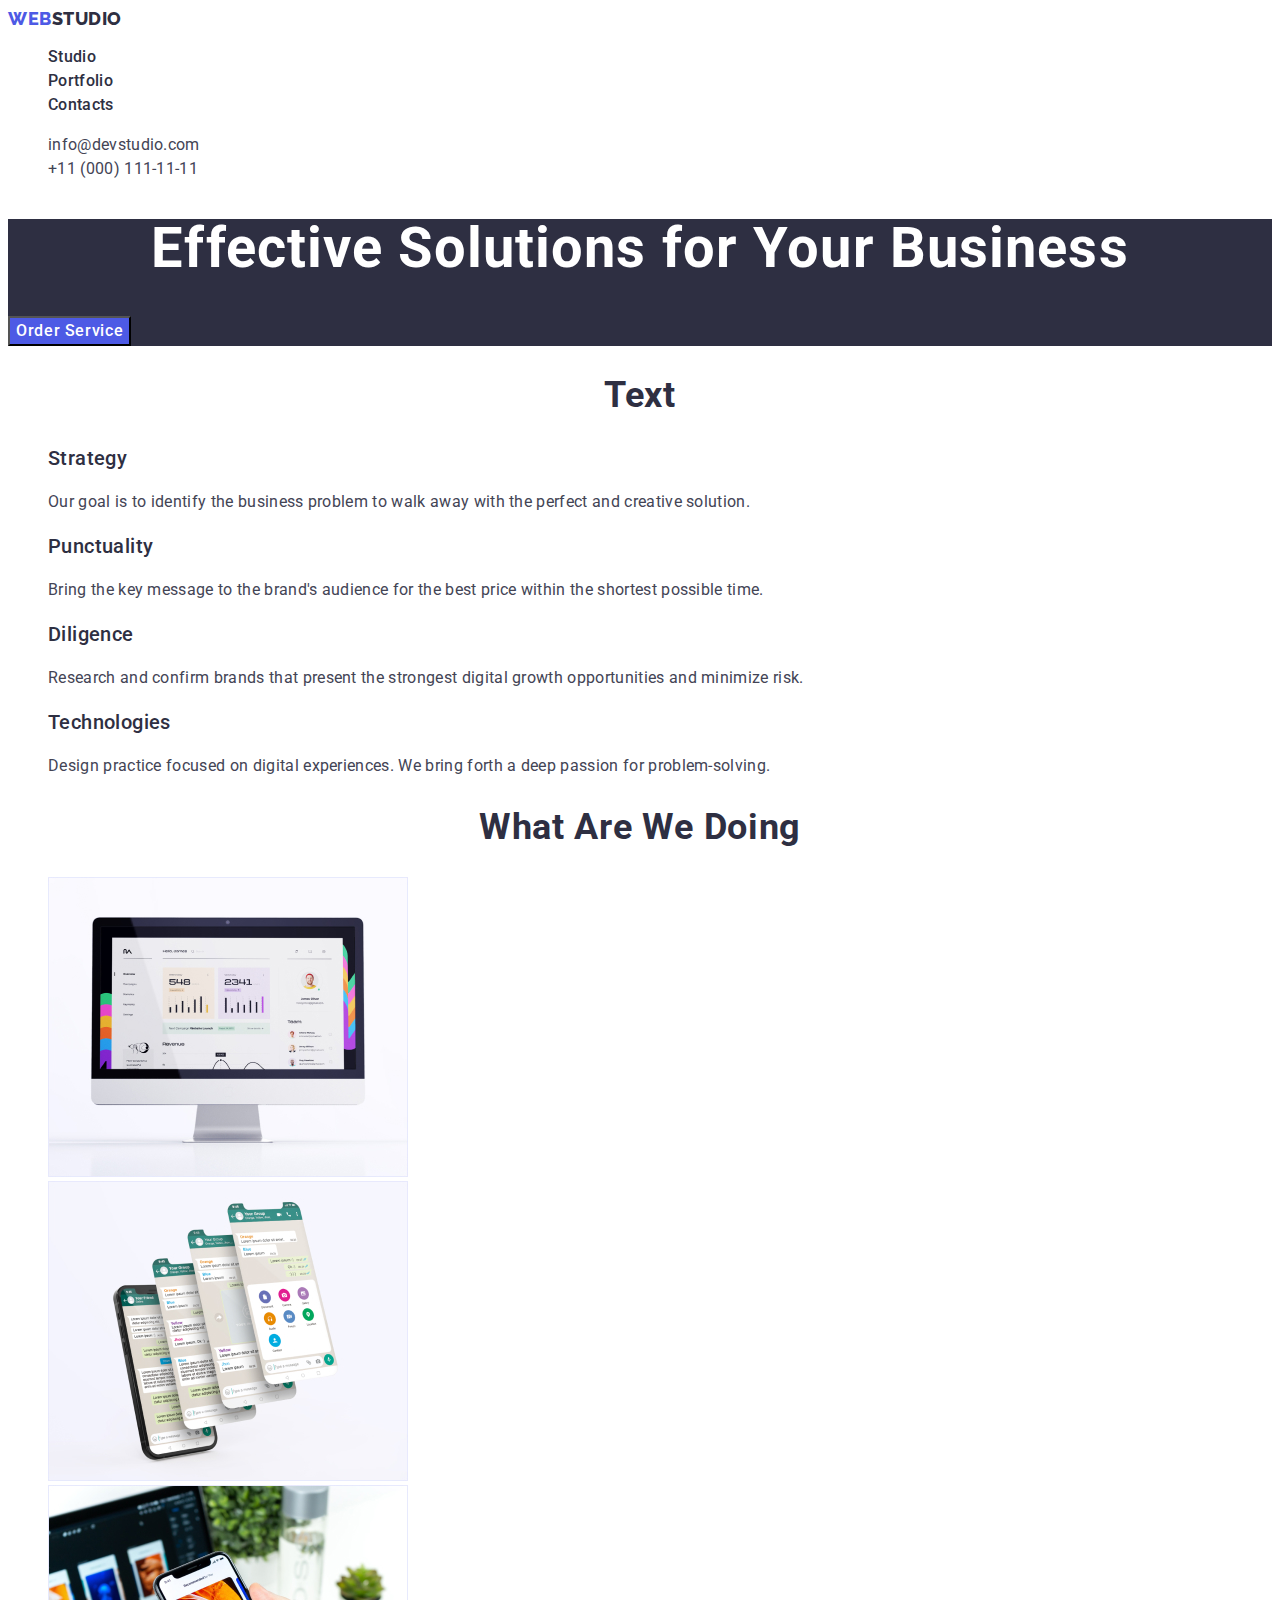
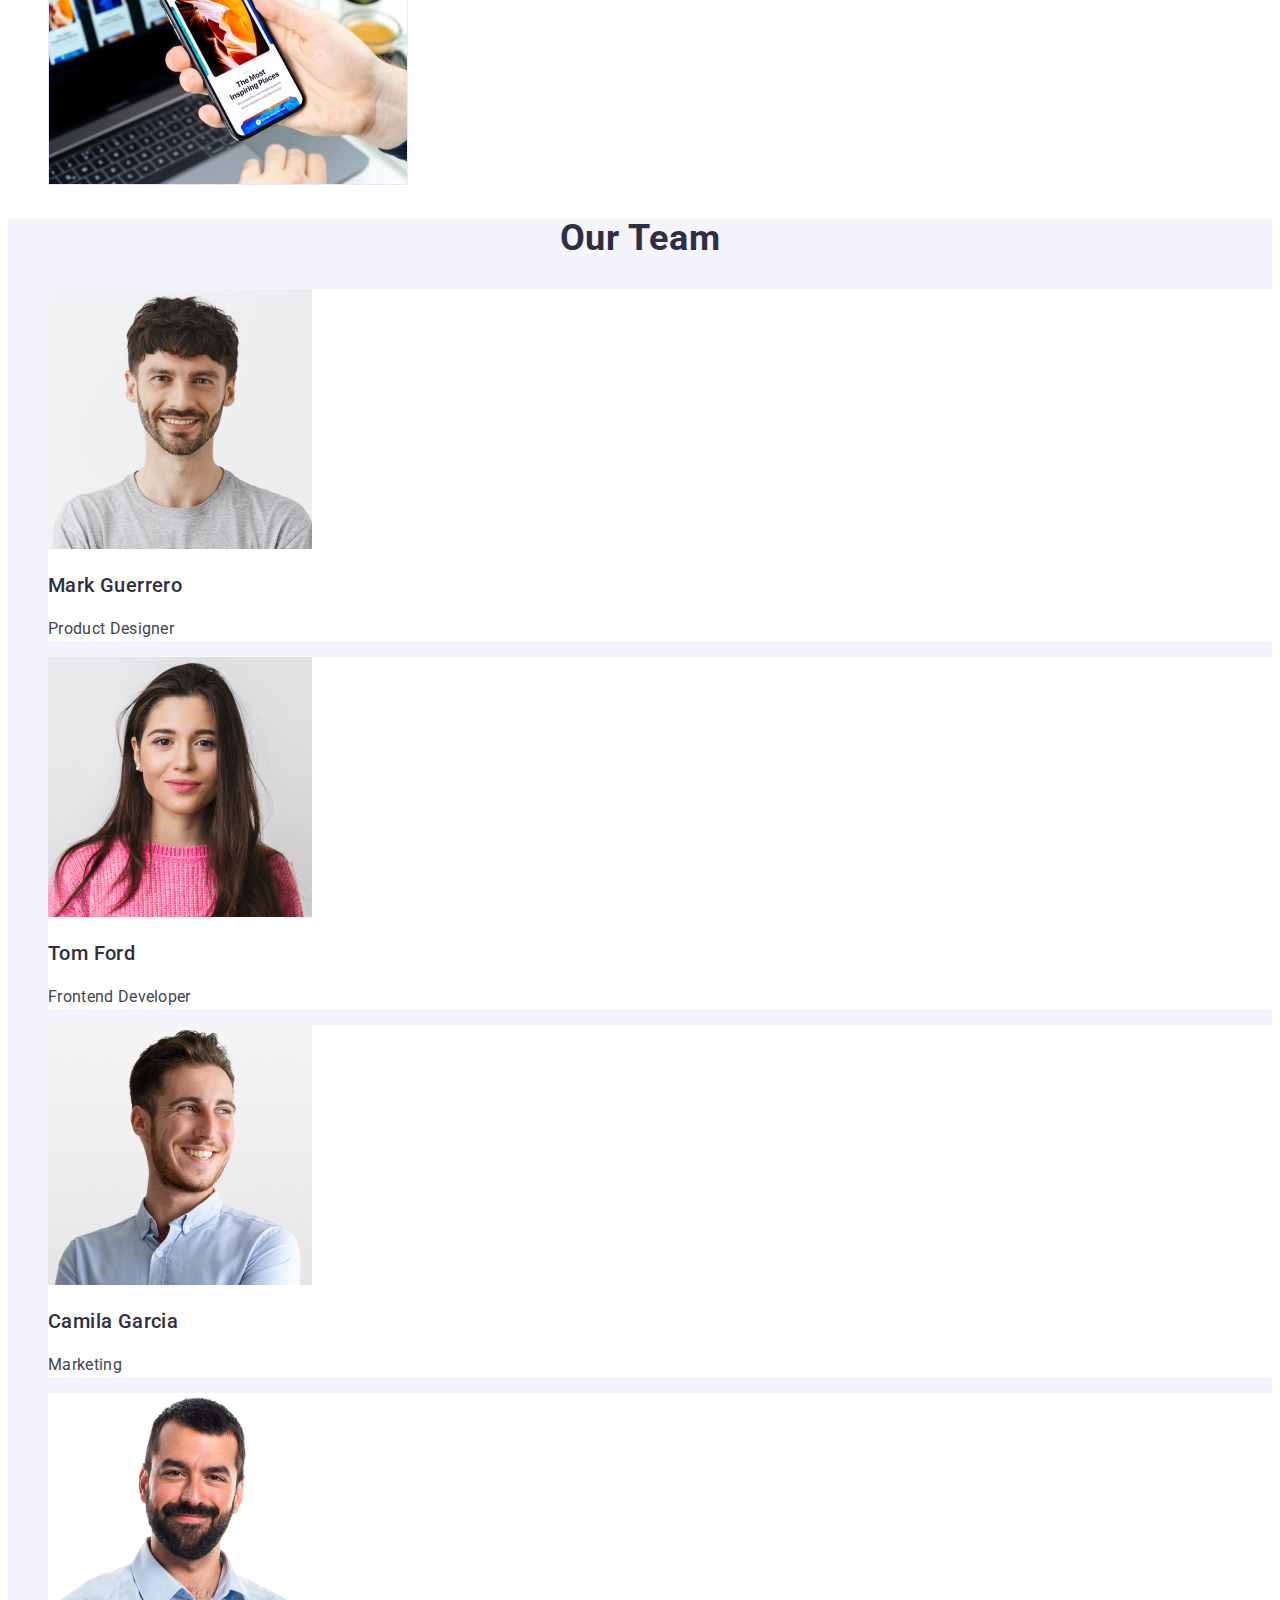
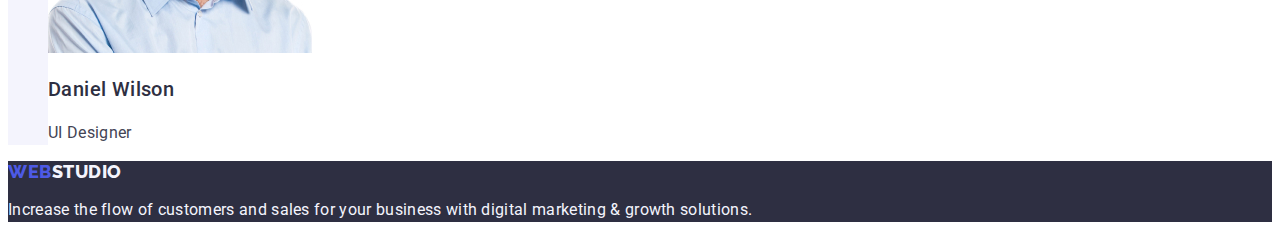
<file: index.html>
<!DOCTYPE html>
<html lang="en">
<head>
    <meta charset="UTF-8">
    <meta name="viewport" content="width=device-width, initial-scale=1.0">
    <title>Web Studio</title>
    <link rel="preconnect" href="https://fonts.googleapis.com">
<link rel="preconnect" href="https://fonts.gstatic.com" crossorigin>
<link href="https://fonts.googleapis.com/css2?family=Raleway:wght@800&family=Roboto:wght@400;500;700&display=swap" rel="stylesheet">
<link rel="stylesheet" href="./css/styles.css">
</head>

<body>
    <header class="page-header">
        <nav class="page-navigator list">
            <a href="#" class="logo link" target="_blank">Web<span class="logotup link">Studio</span></a>
            <ul class="menu-list list">
                <li class="menu-item list"><a href="./index.html" class="menu-item-site link">Studio</a></li>
                <li class="menu-item list"><a href="./portfolio.html" class="menu-item-site link">Portfolio</a></li>
                <li class="menu-item list"><a href="" class="menu-item-site link">Contacts</a></li>
            </ul>
        </nav>
        <address class="contact"> 
        <ul class="list header">
            <li> <a href="mailto:info@devstudio.com" class="contact link">info@devstudio.com</a></li>
            <li> <a href="tel:+110001111111" class="contact link">+11 (000) 111-11-11</a></li>
        </ul>
        </address>
    </header>

    <main>
        <!--  -->
        <section class="main-section">
            <h1 class="main-title-name">Effective Solutions for Your Business</h1>
            <button class="button-service" type="button">Order Service</button>
        </section>

     <!-- 2 -->
     <section class="hero-section list">
        <h2 class="hero-title">Text</h2>
     <ul class="hero list">
        <li class="hero-list-item">
            <h3 class="third-title">Strategy</h3>
            <p class="hero-description">Our goal is to identify the business
                problem to walk away with the perfect and creative solution. </p>
        </li>
        <li class="hero-list-item">
            <h3 class="third-title">Punctuality</h3>
            <p class="hero-description">Bring the key message to the brand's audience for the best price within the shortest possible time.</p>
        </li>
        <li class="hero-list-item">
            <h3 class="third-title">Diligence</h3>
            <p class="hero-description">Research and confirm brands that present the strongest digital growth opportunities and minimize risk.</p>
        </li>
        <li class="hero-list-item">
            <h3 class="third-title">Technologies</h3>
            <p class="hero-description">Design practice focused on digital experiences. We bring forth a deep passion for problem-solving.</p>
        </li>
     </ul>
     </section>

     <!-- 3 -->
<section >
    <h2 class="hero-title">What are we doing</h2>
    <ul class="hero list">
        <li>
            <img src="./images/img-1.jpg" alt="Work1" width="360" height="300">
        </li>
        <li>
            <img src="./images/img-2.jpg" alt="work2" width="360" height="300">
        </li>
        <li>
            <img src="./images/img-3.jpg" alt="work3" width="360" height="300">
        </li>
    </ul>
    
</section>

<!-- 4 -->
<section class="last-section">
    <h2 class="hero-title">Our Team</h2>
    <ul class="hero list">
        <li class="team-name"> 
            <img src="./images/img-4.jpg" alt="Product Designer" width="264" >
            <h3 class="third-title">Mark Guerrero</h3>
            <p class="hero-description">Product Designer</p>
        </li>
        <li class="team-name">
            <img src="./images/img-5.jpg" alt="Frontend Developer" width="264" >
            <h3 class="third-title">Tom Ford</h3>
            <p class="hero-description">Frontend Developer</p>
        </li>
        <li class="team-name"> 
            <img src="./images/img-6.jpg" alt="Marketing" width="264" >
            <h3 class="third-title">Camila Garcia</h3>
            <p class="hero-description">Marketing</p>
        </li>
        <li class="team-name">
            <img src="./images/img-7.jpg" alt="UI Designer" width="264">
            <h3 class="third-title">Daniel Wilson</h3>
            <p class="hero-description">UI Designer</p>
        </li>
    </ul>
</section>
  </main>

  <footer class="footer-section">
<a href="#" class="logo link" target="_blank">Web<span class="logotup-footer link">Studio</span></a>
<p class="footer-description">Increase the flow of customers and sales for your business with digital marketing & growth solutions.</p>
  </footer>
</body>
</html>
</file>
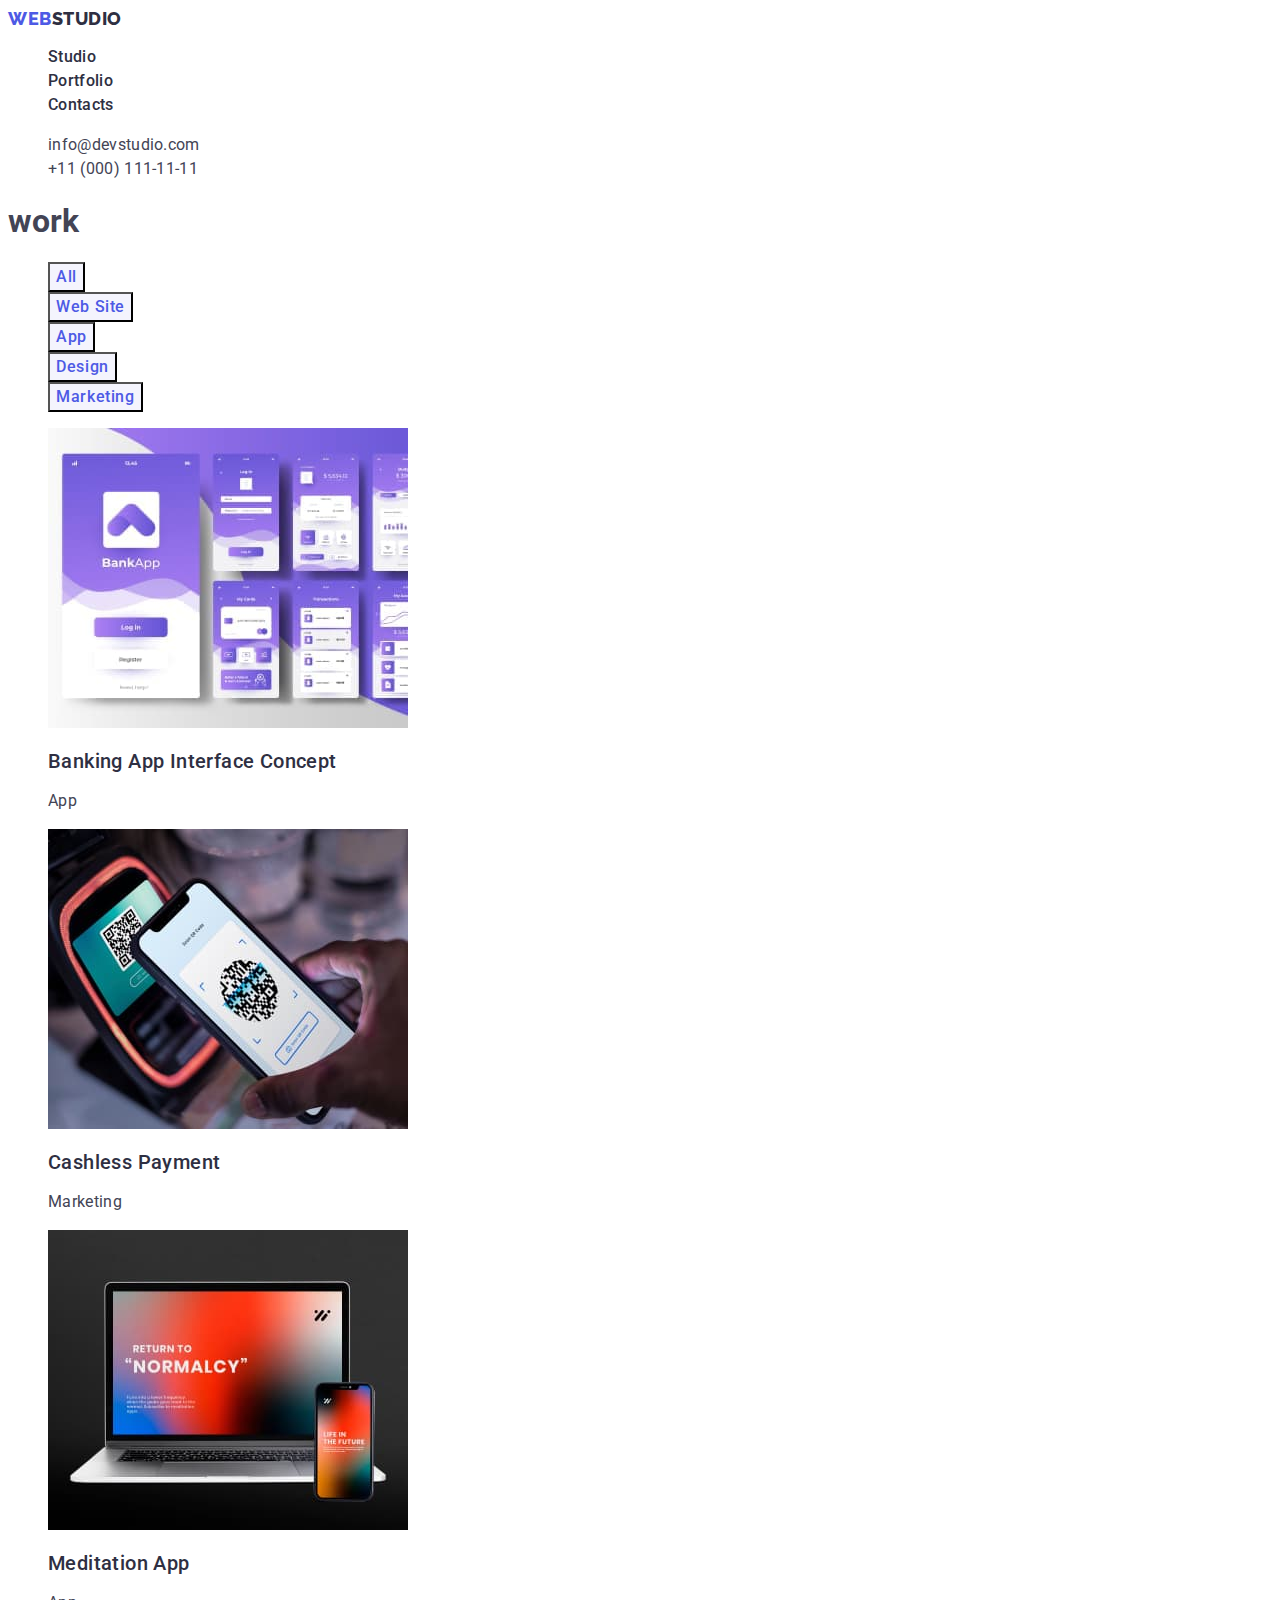
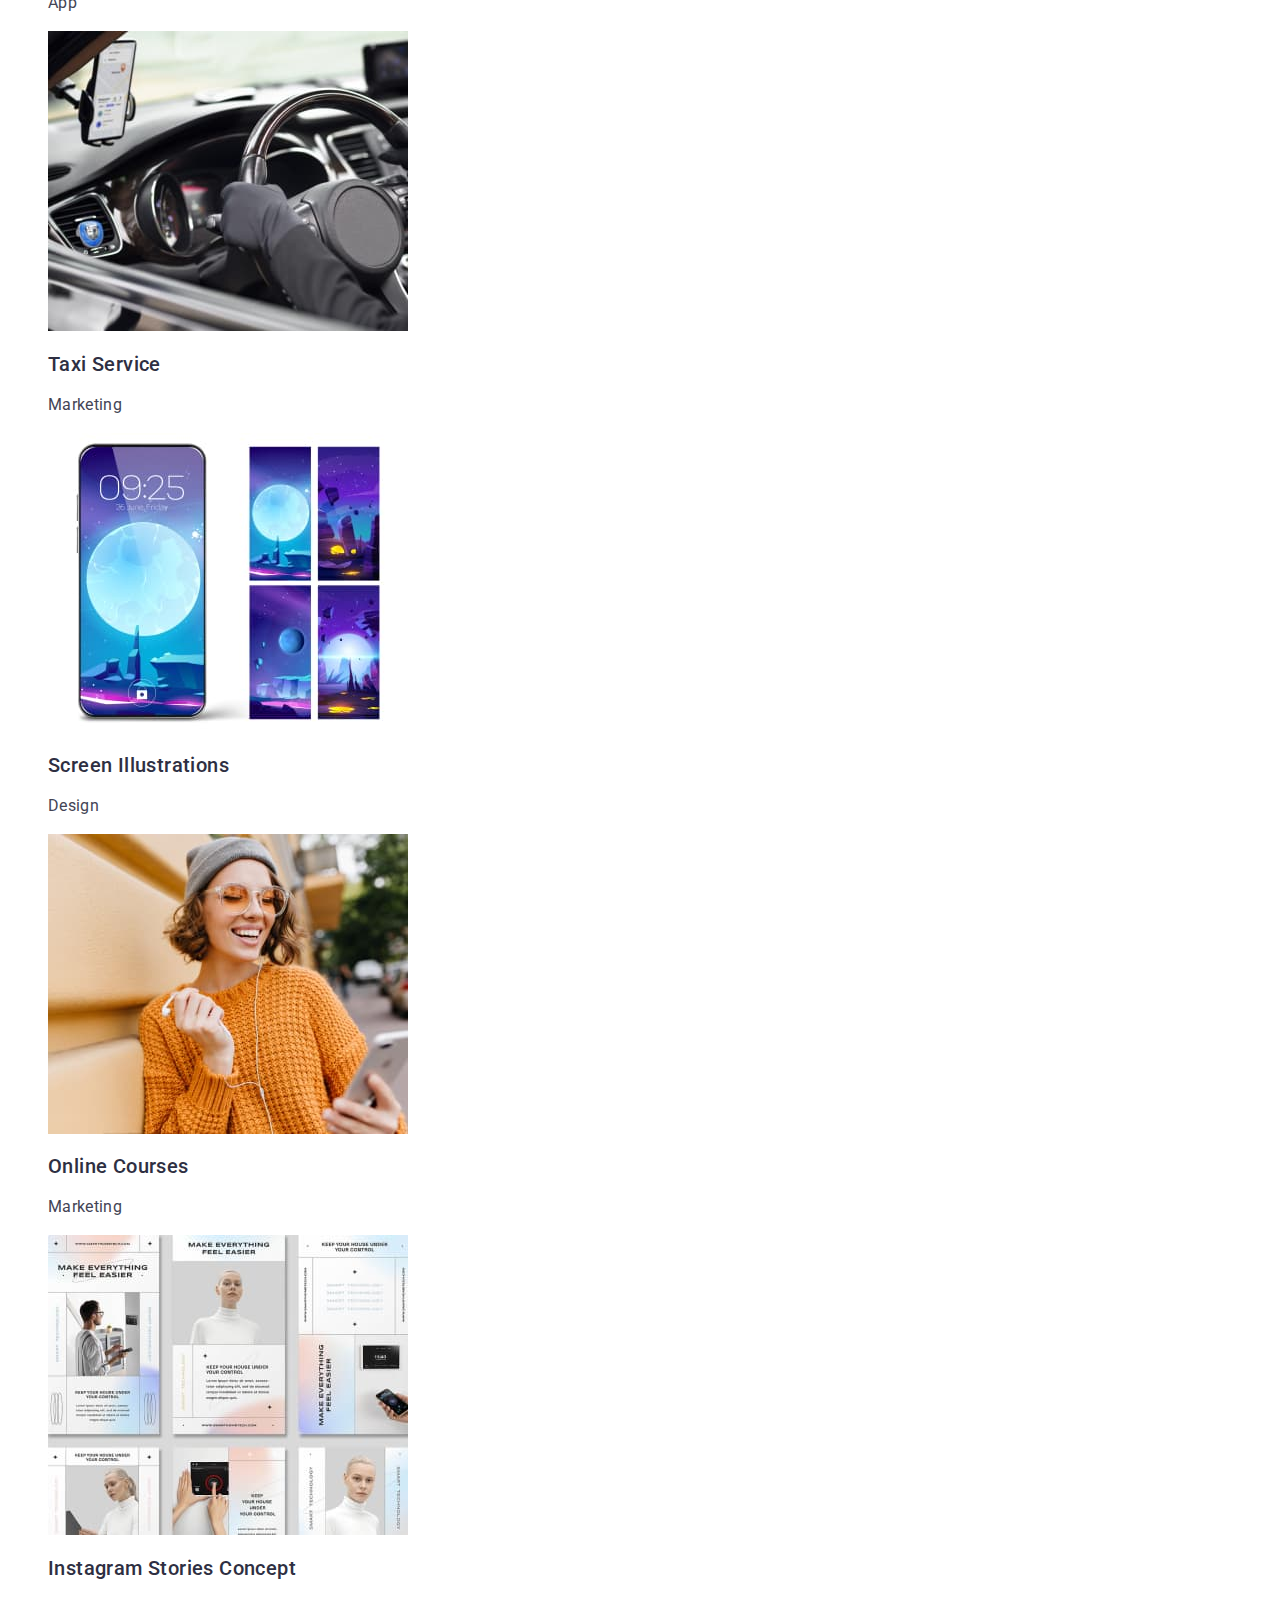
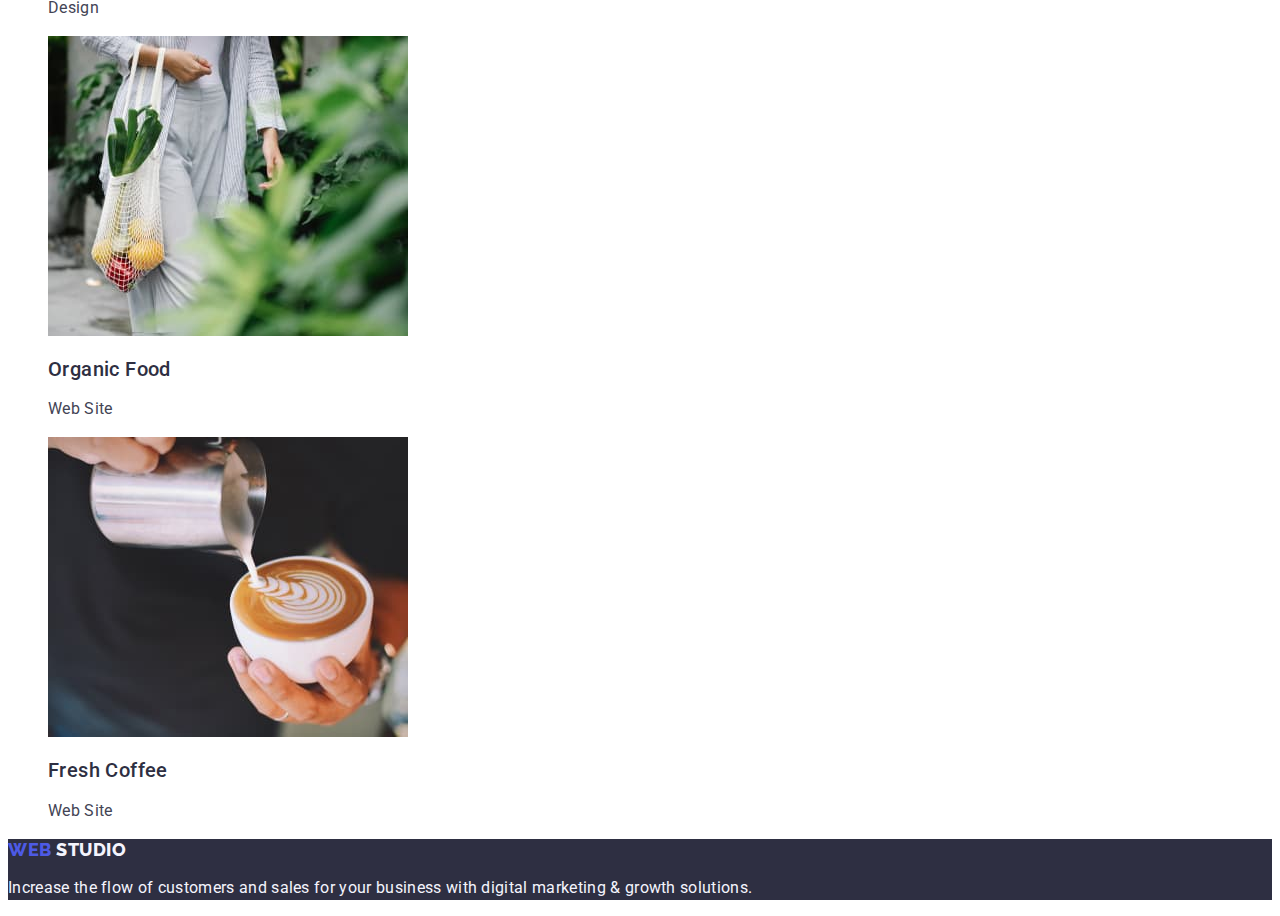
<file: portfolio.html>
<!DOCTYPE html>
<html lang="en">
<head>
    <meta charset="UTF-8">
    <meta name="viewport" content="width=device-width, initial-scale=1.0">
     <title>Web Studio</title>
     <link rel="preconnect" href="https://fonts.googleapis.com">
<link rel="preconnect" href="https://fonts.gstatic.com" crossorigin>
<link href="https://fonts.googleapis.com/css2?family=Raleway:wght@800&family=Roboto:wght@400;500;700&display=swap" rel="stylesheet">
     <link rel="stylesheet" href="./css/styles.css">
</head>

<body class="body">
    <header class="page-header">
        <nav class="page-navigator list">
            <a href="#" class="logo link" target="_blank">Web<span class="logotup link">Studio</span></a>
            <ul class="menu-list list">
                <li class="menu-item list"><a href="./index.html" class="menu-item-site link">Studio</a></li>
                <li class="menu-item list"><a href="./portfolio.html" class="menu-item-site link">Portfolio</a></li>
                <li class="menu-item list"><a href="" class="menu-item-site link">Contacts</a></li>
            </ul>
        </nav>
        <address class="contact"> 
        <ul class="list header">
            <li> <a href="mailto:info@devstudio.com" class="contact link">info@devstudio.com</a></li>
            <li> <a href="tel:+110001111111" class="contact link">+11 (000) 111-11-11</a></li>
        </ul>
        </address>
    </header>

    <main>
    <section class="main list">      
        <h1>work</h1>

    <ul class="button-section list">
        <li> <button class="item-list-but" type="button" >All</button></li>
        <li > <button class="item-list-but" type="button">Web Site</button></li>
        <li > <button class="item-list-but" type="button">App</button></li>
        <li > <button class="item-list-but" type="button">Design</button></li>
        <li > <button class="item-list-but" type="button">Marketing</button></li>
    </ul>


            <ul class=" last list">
                <li><a class="list-list link" href="#">
                    <img src="./images/img-7-3.jpg" alt="App" width="360" >
                    <h2 class="third-title">Banking App Interface Concept</h2>
                    <p class="hero-description">App</p></a>
                </li>
                <li><a class="list-list link" href="#">
                    <img src="./images/img-4-3.jpg" alt="Marketing" width="360" >
                    <h2 class="third-title">Cashless Payment</h2>
                    <p class="hero-description">Marketing</p></a>
                </li> 
                <li><a class="list-list link" href="#">
                    <img src="./images/img-5-3.jpg" alt="App" width="360" >
                    <h2 class="third-title">Meditation App</h2>
                    <p class="hero-description">App</p></a>
                </li> 
                <li><a class="list-list link" href="#">
                    <img src="./images/img-6-3.jpg" alt="Marketing" width="360" >
                    <h2 class="third-title">Taxi Service</h2>
                    <p class="hero-description">Marketing</p></a>
                </li> 
                <li><a class="list-list link" href="#">
                    <img src="./images/img-8-2.jpg" alt="Design" width="360" >
                    <h2 class="third-title">Screen Illustrations</h2>
                    <p class="hero-description">Design</p></a>
                </li> 
                <li><a class="list-list link" href="#">
                    <img src="./images/img-9-2.jpg" alt="Marketing" width="360" >
                    <h2 class="third-title">Online Courses</h2>
                    <p class="hero-description">Marketing</p></a>
                </li> 
                <li><a class="list-list link" href="#">
                    <img src="./images/img-10-2.jpg" alt="Design" width="360" >
                    <h2 class="third-title">Instagram Stories Concept</h2>
                    <p class="hero-description">Design</p></a>
                </li> 
                <li><a class="list-list link" href="#">
                    <img src="./images/img-11-2.jpg" alt="Web Site" width="360" >
                    <h2 class="third-title">Organic Food</h2>
                    <p class="hero-description">Web Site</p></a>
                </li> 
                <li><a class="list-list link " href="#">
                    <img src="./images/img-12-2.jpg" alt="Web Site" width="360" >
                    <h2 class="third-title">Fresh Coffee</h2>
                    <p class="hero-description">Web Site</p></a>
                </li> 
            </ul>
        </section>   
    </main>
    
    <footer class="footer-section">
        <a href="#" class="logo link" target="_blank">Web <span class="logotup-footer link">Studio</span></a>
        <p class="footer-description">Increase the flow of customers and sales for your business with digital marketing & growth solutions.</p>
    </footer>
</body>

</html>
</file>
<file: css/styles.css>
body{
font-family: 'Roboto', sans-serif;
background-color: #FFFFFF;
color: #434455;
}
:root{
--okean: #404bbf;
--Iris: #4D5AE5;
--CLOUD: #F4F4FD;
--SLATE:#434455;
--Navyblue: #2e2f42;
--WHITE: #FFFFFF;
--cornflower: #E7E9FC;
}
.list{
    list-style: none;
    font-style: normal;
}
.link{
    text-decoration: none;
}
.page-navigator-list {
    list-style: none;
    text-decoration: none;
    text-transform: uppercase;
    font-weight:  800;
    font-size: 18px;
    line-height: 1.17;
    letter-spacing: 0.03em;
    font-family: 'Raleway', sans-serif;
}
.hero-description{
    font-size: 16px;
    font-weight: 400;
    line-height: 24px;
    letter-spacing: 0.02em;
    color: #434455;
}
.footer-description{
    color: #F4F4FD;
    font-size: 16px;
    font-weight: 400;
    line-height: 24px;
    letter-spacing: 0.02em;
}
.footer-section{
    background: #2E2F42;
}
.logo {
    font-family: 'Raleway', sans-serif;
    font-size: 18px;
    font-weight: 800;
    line-height: 21px;
    letter-spacing: 0.03em;
    text-decoration: none; 
    color: #4D5AE5;
    line-height: 1.17;
    text-transform: uppercase;
}
.logotup {
    color:  #2E2F42;
    font-family: 'Raleway', sans-serif;
    font-size: 18px;
    font-weight: 800;
    line-height: 21px;
    letter-spacing: 0.03em;
    text-decoration: none; 
    line-height: 1.17;
    text-transform: uppercase;
}
.logotup-footer{
    font-family: 'Raleway', sans-serif;
    font-size: 18px;
    font-weight: 800;
    line-height: 21px;
    letter-spacing: 0.03em;
    text-decoration: none; 
    line-height: 1.17;
    text-transform: uppercase;
    color: #f4f4fd ;
   }
.menu-item-site{
    font-size: 16px;
    font-weight: 500;
    line-height: 1.5;
    letter-spacing: 0.02em;
    color: var(--Navyblue);
    line-height: 1.5 ;
}

.contact {
font-size: 16px;
font-weight: 400;
line-height: 1.5;
letter-spacing: 0.02em;
color: var(--SLATE);
font-style: normal;
}
.contact:hover, 
.contact:focus {
 color:  #404bbf;
}
.main-section{
    background: #2E2F42;
}
.main-title-name{
font-size: 56px;
font-weight: 700;
line-height: 60px;
letter-spacing: 0.02em;
text-align: center;
line-height: 1.07;
color: #FFFFFF;
}
.button-service:hover, 
.button-service:focus{
    background-color: #404BBF;
}
.button-service {
    font-family: 'Roboto', sans-serif;
    font-size: 16px;
    font-weight: 500;
    line-height: 24px;
    letter-spacing: 0.04em;
    text-align: left;
    color:  #FFFFFF;
    background-color:#4D5AE5 ;
    cursor: pointer;
    list-style: none;
    line-height: 1.5;
    letter-spacing:0,04em;
}
.last-section{
    background: #F4F4FD;
}
.second-title,
.third-title{
font-size: 20px;
font-weight: 500;
line-height: 24px;
letter-spacing: 0.02em;
color:  #2E2F42;
}
.button-section{
    cursor: pointer
}
.item-list-but{
font-size: 16px;
font-weight: 500;
line-height: 24px;
letter-spacing: 0.04em;
line-height: 1.5;
cursor: pointer;
text-align: center;
font-family: 'Roboto', sans-serif;
color: #4D5AE5;
background-color: var(--CLOUD);
}
.item-list-but:hover,
.item-list-but:focus{
background-color: #404BBF;
color:#FFFFFF ;
}
.menu-item-site:hover, 
.menu-item-site:focus{
    color:#404BBF;
}
.item-list-button:hover,
.item-list-button:focus{
    color: #FFFFFF;
    background-color: #404BBF;
}
.hero-title{
    font-size: 36px;
    font-weight: 700;
    line-height: 40px;
    letter-spacing: 0.02em;
    text-align: center;
    text-transform: capitalize;
    color: #2E2F42;
    line-height: 1.11;
}
.team-name{
    background-color: #FFFFFF;
}
</file>
